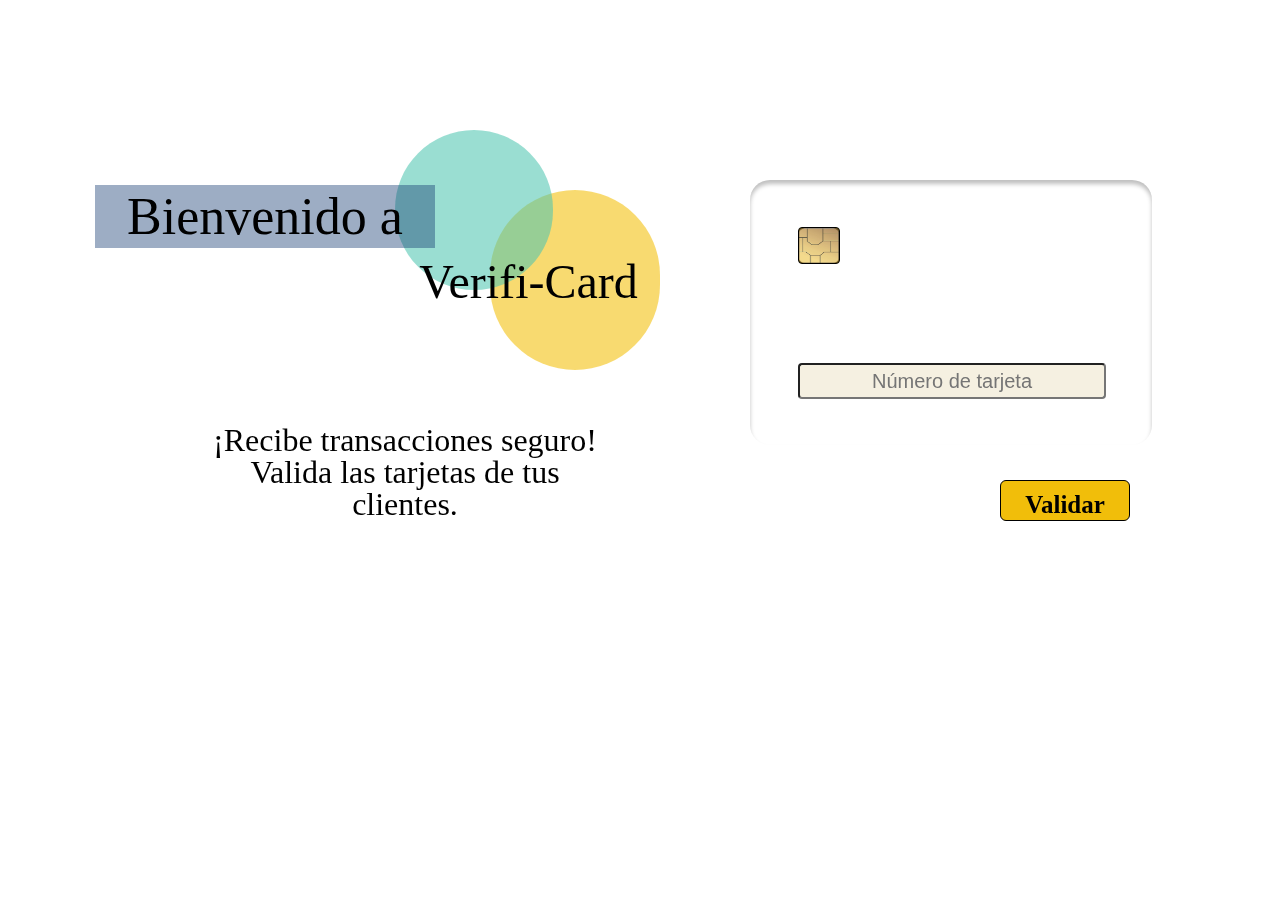
<file: index.html>
<!DOCTYPE html>
<html>
<head>
  <meta charset="utf-8">
  <title>Verifi-Card</title>
  <link rel="stylesheet" href="style.css" />
  <link rel="preconnect" href="https://fonts.googleapis.com">
  <link rel="preconnect" href="https://fonts.gstatic.com" crossorigin>
  <link href="https://fonts.googleapis.com/css2?family=Rajdhani:wght@400;500&display=swap" rel="stylesheet">
  <link href="https://fonts.googleapis.com/css2?family=Chakra+Petch&family=Rajdhani:wght@400;500&display=swap" rel="stylesheet">
</head>
<body>
   <header>
    <div id="firstPage">
      <h1 id="welcome">Bienvenido a</h1>
      <p id="slogan">¡Recibe transacciones seguro! Valida las tarjetas de tus clientes.</p>
    </div>
    <div id="brandName">Verifi-Card</div>
    <div id="conditional">
      <p id="emptyInput"></p>
    </div>
  </header>
  <main>
    <div class="circuleOne"></div>
    <div class="circuleTwo"></div>
    <label for="ingreso"></label>
    <input class="boxNumber" type="text" id="cardNumber" name="cardNumber" placeholder="Número de tarjeta"/>
    <div>
      <input class="botonValidar" type="button" value="Validar" id="validar"/>
    </div>
    <div id="cardBox"></div>
    <img class="chip" src="imágenes/chip.png">
    <div id="secondPage">
      <h3 id="thanks">Gracias por confiar en</h3>
      <p id="finalResult"></p>
      <img class="check" src="imágenes/check.png" id="check" hidden>
      <img class="equis" src="imágenes/equis.png" id="invalid" hidden>
      <div>
        <input class="backBoton" type="button" value="Valida otra tarjeta" id="anotherCard"/>
      </div>
    </div>
  </main>
  <script src="index.js" type="module"></script>
</body>
</html>
</file>
<file: style.css>
html{
    background-image: url(https://img.freepik.com/free-vector/pink-marble-background-light-elegant-template_87408-118.jpg?size=626&ext=jpg);
}
#firstPage{
    display:block
}
#welcome{
    position: absolute;
    width: 340px;
    height: 63px;
    left: 95px;
    top: 150px;
    font-family: Verdana;
    font-weight: normal;
    font-size: 52px;
    line-height: 69px;
    display: flex;
    justify-content: center;
    align-items: center;
    color: #000000; 
    background: rgba(22, 59, 115, 0.42);
}
#brandName{
    position: absolute;
    width: 297px;
    height: 63px;
    left: 380px;
    top: 250px;
    font-family: Verdana;
    font-style: normal;
    font-weight: normal;
    font-size: 48px;
    line-height: 63px;
    display: flex;
    justify-content: center;
    align-items: center;
    color: #000000;
}
.circuleOne{
    position: absolute;
    width: 158px;
    height: 160px;
    left: 395px;
    top: 130px;
    display: flex;
    background: rgba(81, 198, 177, 0.58);
    border-radius: 88px;
    z-index: -3;
}
.circuleTwo{
    position: absolute;
    width: 170px;
    height: 180px;
    left: 490px;
    top: 190px;
    display: flex;
    background: rgba(244, 198, 33, 0.644);
    border-radius: 88px;
    z-index: -4;
}
#slogan{
    position: absolute;
    width: 390px;
    height: 300px;
    left: 210px;
    top: 290px;    
    font-family: Roboto Slab;
    font-size: 32px;
    line-height: 32px;
    align-items: center;
    text-align: center;
    color: #000000;
    display: flex;
}
#cardBox{
    position: absolute;
    width: 402px;
    height: 265px;
    left: 750px;
    top: 180px;
    background-image: url(https://img.freepik.com/foto-gratis/fondo-textura-marmol-verde-oscuro-piso-piedra-baldosas-naturales_38607-881.jpg?size=626&ext=jpg);
    box-shadow: inset 0px 4px 4px rgba(0, 0, 0, 0.25);
    border-radius: 20px;
    z-index: -10;
}
.chip{
    position: absolute;
    width: 40px;
    height: 35px;
    left: 798px;
    top: 227px;
    border: 1px solid #000000;
    border-radius: 4px;
    background-color: rgba(121, 94, 26, 0.966);
}
#conditional{
    display: none;
}
#emptyInput{
    position: absolute;
    width: 320px;
    height: 300px;
    left: 792px;
    top: 270px;
    font-family: 'Rajdhani', sans-serif;
    font-size: 23px;
    Font-weight: bolder;
    line-height: 23px;
    align-items: flex-start;
    text-align: center;
    color: #f3eec09f;
    display: flex;
}
.botonValidar{
    position: absolute;
    width: 130px;
    height: 41px;
    left: 1000px;
    top: 480px;
    font-family: Lucida Sans Unicode;
    padding: 10px;
    font-weight: 600;
    font-size: 25px;
    color: #000000;
    background-color: #F1BE0A;
    border-radius: 6px;
    border: 1px solid #000000;
    display: flex;
    flex-wrap: wrap;
    align-content: center;
    justify-content: center;
}
.botonValidar:hover{
    color: #000000;
    background-color: #83c2b7;
}
.boxNumber{
    position: absolute;
    width: 300px;
    height: 30px;
    left: 798px;
    top: 363px;
    font-size: 20px;
    text-align:center;
    background: #ece2c688;
    border-radius: 4px;
    mix-blend-mode: hard-light;
}
#secondPage{
    display:none
}
#thanks{
    position: absolute;
    width: 330px;
    height: 170px;
    left: 85px;
    top: 107px;
    font-family: Verdana;
    font-weight: normal;
    font-size: 52px;
    line-height: 69px;
    display: flex;
    text-align:center;
    justify-content: center;
    align-items: center;
    color: #000000; 
    background: rgba(22, 59, 115, 0.308);
    z-index: -9;
}
#finalResult{
    position: absolute;
    width: 350px;
    height: 300px;
    left: 210px;
    top: 260px;    
    font-family: 'Chakra Petch', sans-serif;
    font-size: 30px;
    line-height: 32px;
    align-items: center;
    text-align: center;
    color: #000000;
    display: flex;
}
.check{
    position: absolute;
    width: 120px;
    height: 120px; 
    left: 1000px;
    top: 220px;
}
.equis{
    position: absolute;
    width: 130px;
    height: 130px; 
    left: 985px;
    top: 213px;
}
.backBoton{
    position: absolute;
    width: 200px;
    height: 41px;
    left: 950px;
    top: 480px;
    font-family: Lucida Sans Unicode;
    padding: 10px;
    font-weight: 600;
    font-size: 20px;
    line-height: 32px;
    display: flex;
    flex-wrap: wrap;
    align-content: center;
    justify-content: center;
    color: #000000;
    background-color: #F1BE0A;
    border-radius: 6px;
    border: 1px solid #000000;
}
.backBoton:hover{
    color: #000000;
    background-color: #83c2b7;
}
</file>
